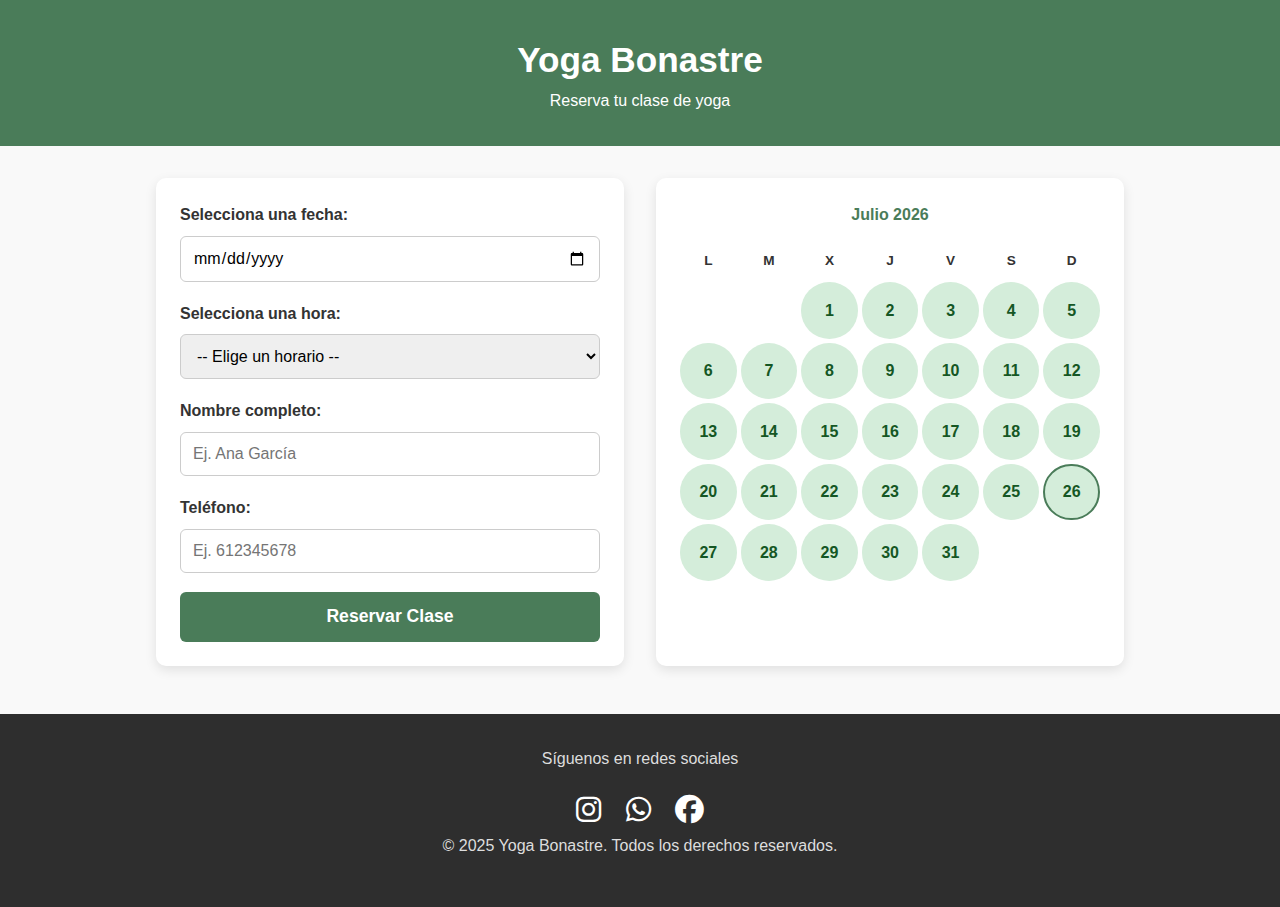
<file: index.html>
<!DOCTYPE html>
<html lang="es">
<head>
  <meta charset="UTF-8" />
  <meta name="viewport" content="width=device-width, initial-scale=1.0"/>
  <title>Yoga Bonastre - Reservas</title>
  <link rel="stylesheet" href="https://cdnjs.cloudflare.com/ajax/libs/font-awesome/6.5.0/css/all.min.css" />
  <link rel="stylesheet" href="style.css" />
</head>
<body>
  <header>
    <h1>Yoga Bonastre</h1>
    <p>Reserva tu clase de yoga</p>
  </header>

  <div class="container">
    <div class="form-section">
      <form id="bookingForm">
        <div class="form-group">
          <label for="date">Selecciona una fecha:</label>
          <input type="date" id="date" required />
        </div>

        <div class="form-group">
          <label for="time">Selecciona una hora:</label>
          <select id="time" required>
            <option value="">-- Elige un horario --</option>
            <option value="09:00">09:00</option>
            <option value="10:30">10:30</option>
            <option value="12:00">12:00</option>
            <option value="18:00">18:00</option>
            <option value="19:30">19:30</option>
          </select>
        </div>

        <div class="form-group">
          <label for="name">Nombre completo:</label>
          <input type="text" id="name" required placeholder="Ej. Ana García" />
        </div>

        <div class="form-group">
          <label for="phone">Teléfono:</label>
          <input type="tel" id="phone" required placeholder="Ej. 612345678" />
        </div>

        <button type="submit">Reservar Clase</button>
      </form>

      <div class="confirmation" id="confirmation">
        ¡Gracias! Tu clase de yoga ha sido reservada con éxito.
      </div>
    </div>

    <div class="calendar-section">
      <div class="calendar-header" id="calendar-month-year">
        <!-- Se rellena con JS -->
      </div>
      <div class="calendar-grid" id="calendar-days">
        <!-- Días de la semana -->
        <div class="calendar-day-header">L</div>
        <div class="calendar-day-header">M</div>
        <div class="calendar-day-header">X</div>
        <div class="calendar-day-header">J</div>
        <div class="calendar-day-header">V</div>
        <div class="calendar-day-header">S</div>
        <div class="calendar-day-header">D</div>
        <!-- Días del mes (rellenados con JS) -->
      </div>
    </div>
  </div>

  <footer>
    <p>Síguenos en redes sociales</p>
    <div class="social-icons">
      <a href="https://instagram.com/tu_perfil" target="_blank"><i class="fab fa-instagram"></i></a>
      <a href="https://wa.me/tunumero" target="_blank"><i class="fab fa-whatsapp"></i></a>
      <a href="https://facebook.com/tu_pagina" target="_blank"><i class="fab fa-facebook"></i></a>
    </div>
    <p>© 2025 Yoga Bonastre. Todos los derechos reservados.</p>
  </footer>

  <script src="script.js"></script>
</body>
</html>
</file>
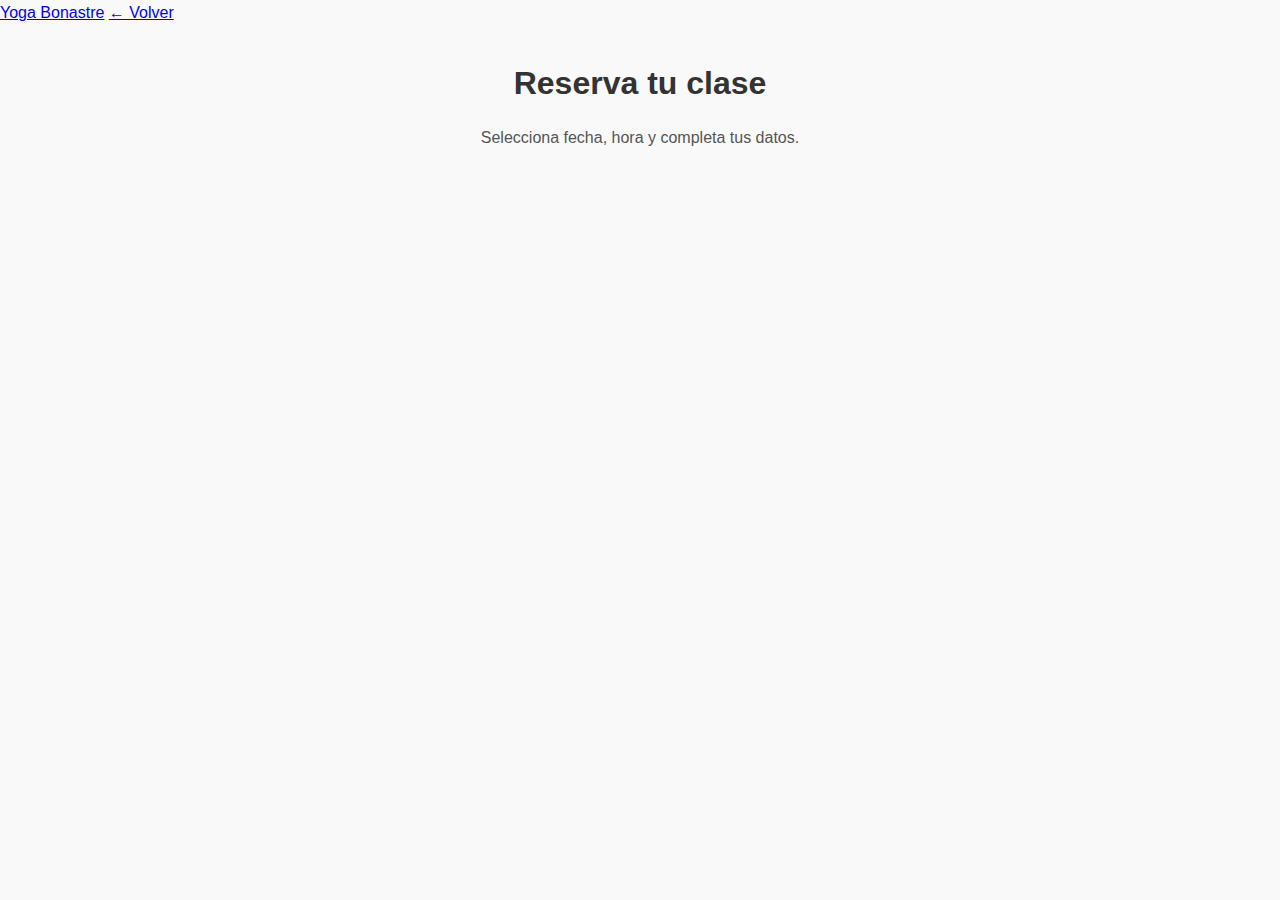
<file: reservas.html>
<!DOCTYPE html>
<html lang="es">
<head>
  <meta charset="UTF-8" />
  <meta name="viewport" content="width=device-width, initial-scale=1.0"/>
  <title>Reservas - Yoga Bonastre</title>
  <link rel="stylesheet" href="style.css" />
  <style>
    .reservas-container {
      max-width: 1000px;
      margin: 2rem auto;
      padding: 0 1.5rem;
      text-align: center;
    }
    .back-link {
      display: inline-block;
      margin-bottom: 1.5rem;
      color: #3a5f40;
      text-decoration: none;
      font-weight: 600;
    }
    .back-link:hover {
      text-decoration: underline;
    }
  </style>
</head>
<body>
  <nav class="navbar">
    <div class="nav-container">
      <a href="index.html" class="nav-logo">Yoga Bonastre</a>
      <a href="index.html" class="nav-reserve">← Volver</a>
    </div>
  </nav>

  <div class="reservas-container">
    <h1>Reserva tu clase</h1>
    <p style="margin: 1rem 0 2rem; color: #555;">Selecciona fecha, hora y completa tus datos.</p>
    <div id="bookeoWidget"></div>
  </div>

  <script type="text/javascript" src="https://bookeo.com/widget.js?a=42561H3JUJW19ABD1EB439"></script>
</body>
</html>
</file>
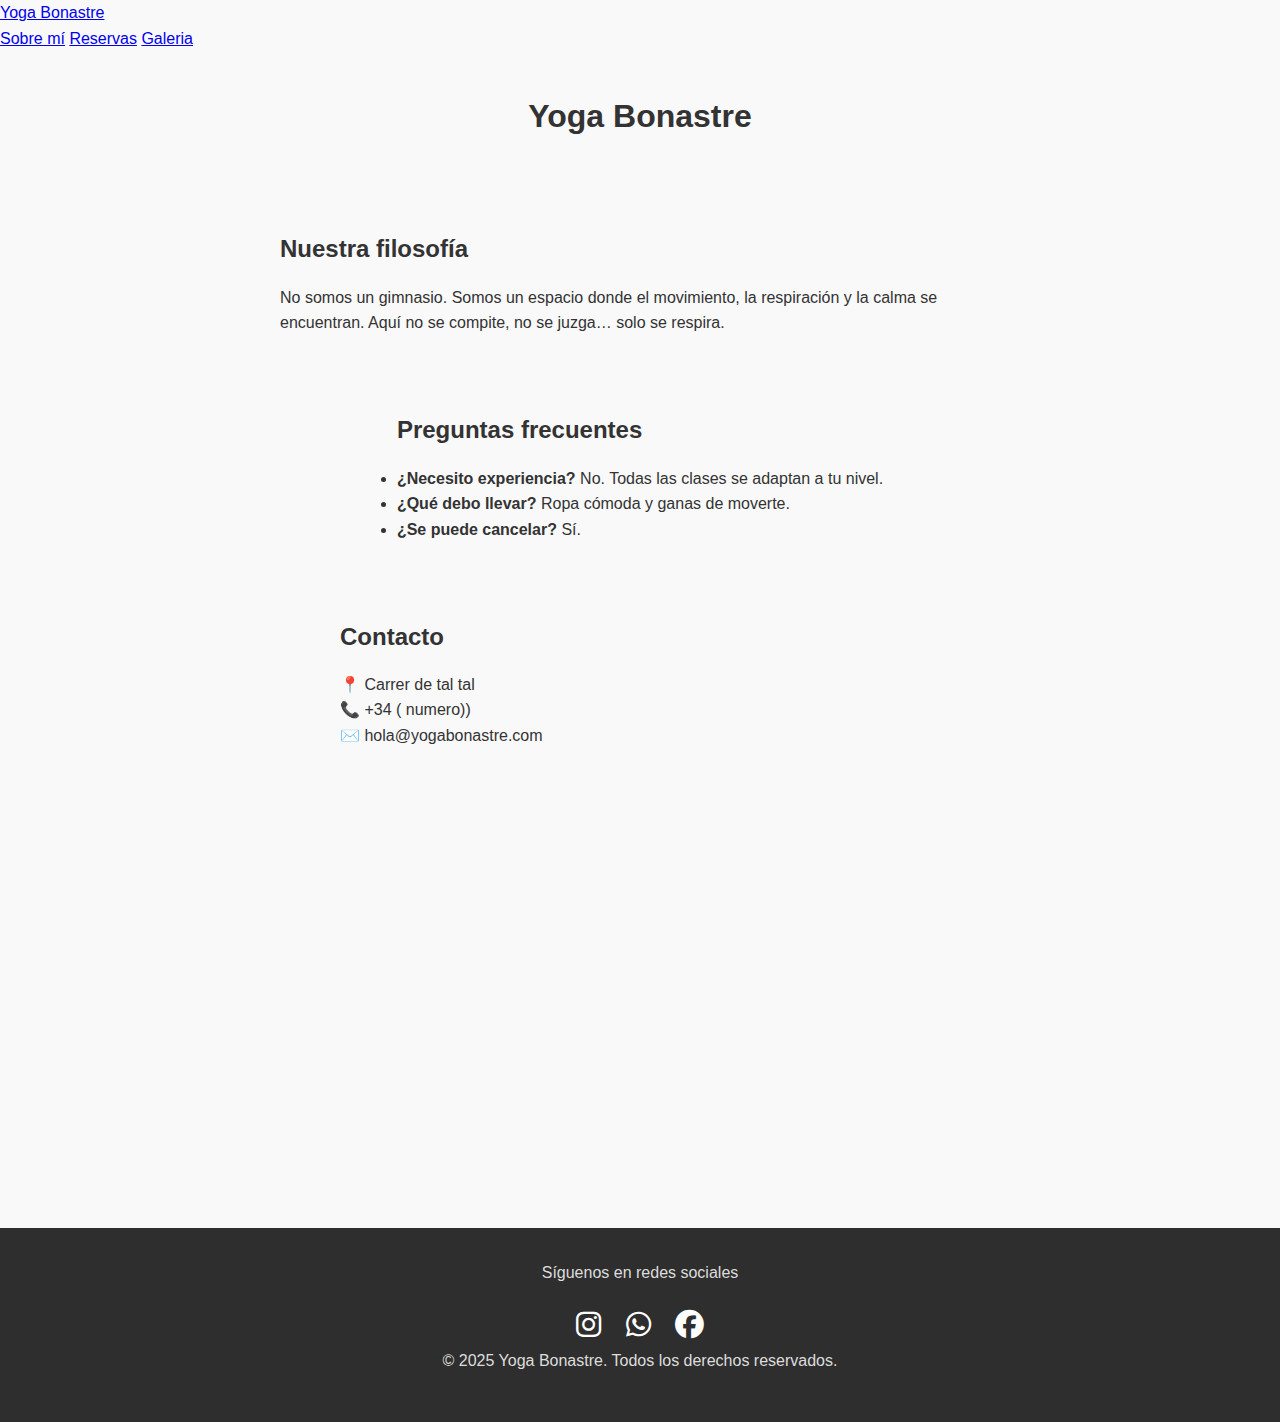
<file: sobre.html>
<!DOCTYPE html>
<html lang="es">
<head>
  <meta charset="UTF-8" />
  <meta name="viewport" content="width=device-width, initial-scale=1.0"/>
  <title>Yoga Bonastre</title>
  <link rel="stylesheet" href="https://cdnjs.cloudflare.com/ajax/libs/font-awesome/6.5.0/css/all.min.css" />
  <link rel="stylesheet" href="style.css" />
  <style>
  .content {
    max-width: 800px;
    margin: 2.5rem auto;
    padding: 0 1.5rem;
  }
  .content h1 {
    text-align: center;
    color: var(--color-primary);
    font-family: var(--font-main);
    margin-bottom: 2rem;
  }
  .content h2 {
    color: var(--color-primary);
    margin: 1.5rem 0 1rem;
  }
  .content p, .content ul {
    margin-bottom: 1.2rem;
    line-height: 1.6;
  }
</style>
</head>
<body>
<nav class="navbar">
  <div class="nav-container">
    <a href="index.html" class="nav-logo">Yoga Bonastre</a>
    <div class="nav-links">
      <a href="sobre.html" class="nav-about">Sobre mí</a>
      <a href="reservas.html" class="nav-reserve">Reservas</a>
      <a href="galeria.html" class="nav-reserve">Galeria</a>
    </div>
  </div>
</nav>

  <main class="content">
    <div class="container">
      <h1>Yoga Bonastre</h1>

      <section class="about">
        <h2>Nuestra filosofía</h2>
        <p>
          No somos un gimnasio. Somos un espacio donde el movimiento, la respiración y la calma se encuentran. 
          Aquí no se compite, no se juzga… solo se respira. 
          
        </p>
      </section>

      <section class="faq">
        <h2>Preguntas frecuentes</h2>
        <ul>
          <li><strong>¿Necesito experiencia?</strong> No. Todas las clases se adaptan a tu nivel.</li>
          <li><strong>¿Qué debo llevar?</strong> Ropa cómoda y ganas de moverte.</li>
          <li><strong>¿Se puede cancelar?</strong> Sí.</li>
        </ul>
      </section>

      <section class="contact">
        <h2>Contacto</h2>
        <p>
          📍 Carrer de tal tal <br>
          📞 +34 ( numero))<br>
          ✉️ hola@yogabonastre.com
        </p>
        <div style="margin-top: 1.5rem;">
    <iframe 
      src="https://www.google.com/maps/embed?pb=!1m18!1m12!1m3!1d1156.9713107581067!2d2.007159009284512!3d41.5635317837676!2m3!1f0!2f0!3f0!3m2!1i1024!2i768!4f13.1!3m3!1m2!1s0x12a4938ddce79373%3A0xc1748a35b42b6c27!2sAYLA%20Ioga%20I%20Ter%C3%A0pies%20Terrassa!5e1!3m2!1ses!2ses!4v1764859567930!5m2!1ses!2ses" width="600" height="400" style="border:0;" allowfullscreen="" loading="lazy" referrerpolicy="no-referrer-when-downgrade" 
      width="100%" 
      height="300" 
      style="border:0; border-radius: 12px;" 
      allowfullscreen="" 
      loading="lazy">
    </iframe>
  </div>
      </section>
    </div>
  </main>

<footer>
  <p>Síguenos en redes sociales</p>
  <div class="social-icons">
    <a href="https://instagram.com/tu_perfil" target="_blank"><i class="fab fa-instagram"></i></a>
    <a href="https://wa.me/tunumero" target="_blank"><i class="fab fa-whatsapp"></i></a>
    <a href="https://facebook.com/tu_pagina" target="_blank"><i class="fab fa-facebook"></i></a>
  </div>
  <p class="footer-text">© 2025 Yoga Bonastre. Todos los derechos reservados.</p>
</footer>
</body>
</html>
</file>
<file: style.css>
* {
  box-sizing: border-box;
  margin: 0;
  padding: 0;
  font-family: 'Segoe UI', Tahoma, Geneva, Verdana, sans-serif;
}

body {
  background-color: #f9f9f9;
  color: #333;
  line-height: 1.6;
}

header {
  background-color: #4a7c59;
  color: white;
  text-align: center;
  padding: 2rem 1rem;
}

header h1 {
  font-size: 2.2rem;
}

.container {
  max-width: 1000px;
  margin: 2rem auto;
  padding: 0 1rem;
  display: flex;
  flex-wrap: wrap;
  gap: 2rem;
  justify-content: center;
}

.form-section,
.calendar-section {
  background: white;
  border-radius: 10px;
  box-shadow: 0 4px 12px rgba(0, 0, 0, 0.1);
  padding: 1.5rem;
  flex: 1;
  min-width: 300px;
}

.form-group {
  margin-bottom: 1.2rem;
}

label {
  display: block;
  margin-bottom: 0.5rem;
  font-weight: bold;
}

input,
select {
  width: 100%;
  padding: 0.75rem;
  border: 1px solid #ccc;
  border-radius: 6px;
  font-size: 1rem;
}

button {
  width: 100%;
  padding: 0.9rem;
  background-color: #4a7c59;
  color: white;
  font-size: 1.1rem;
  font-weight: bold;
  border: none;
  border-radius: 6px;
  cursor: pointer;
  transition: background-color 0.3s;
}

button:hover {
  background-color: #3a5e45;
}

.confirmation {
  margin-top: 1.5rem;
  padding: 1rem;
  background-color: #e6f4ea;
  border-left: 4px solid #4a7c59;
  border-radius: 4px;
  display: none;
}

/* Calendario */
.calendar-header {
  text-align: center;
  margin-bottom: 1rem;
  font-weight: bold;
  color: #4a7c59;
}

.calendar-grid {
  display: grid;
  grid-template-columns: repeat(7, 1fr);
  gap: 4px;
}

.calendar-day-header {
  text-align: center;
  font-weight: bold;
  padding: 0.4rem;
  font-size: 0.85rem;
}

.calendar-day {
  aspect-ratio: 1;
  display: flex;
  align-items: center;
  justify-content: center;
  border-radius: 50%;
  font-weight: bold;
  cursor: pointer;
  transition: transform 0.2s;
}

.calendar-day.available {
  background-color: #d4edda;
  color: #155724;
}

.calendar-day.unavailable {
  background-color: #f8d7da;
  color: #721c24;
}

.calendar-day.today {
  border: 2px solid #4a7c59;
}

.calendar-day.empty {
  opacity: 0;
  cursor: default;
}

footer {
  text-align: center;
  padding: 2rem 1rem 3rem;
  background-color: #2e2e2e;
  color: #ddd;
  margin-top: 3rem;
}

.social-icons {
  margin-top: 1rem;
}

.social-icons a {
  display: inline-block;
  margin: 0 10px;
  color: white;
  font-size: 1.8rem;
  transition: transform 0.3s;
}

.social-icons a:hover {
  transform: scale(1.2);
  color: #4a7c59;
}
</file>
